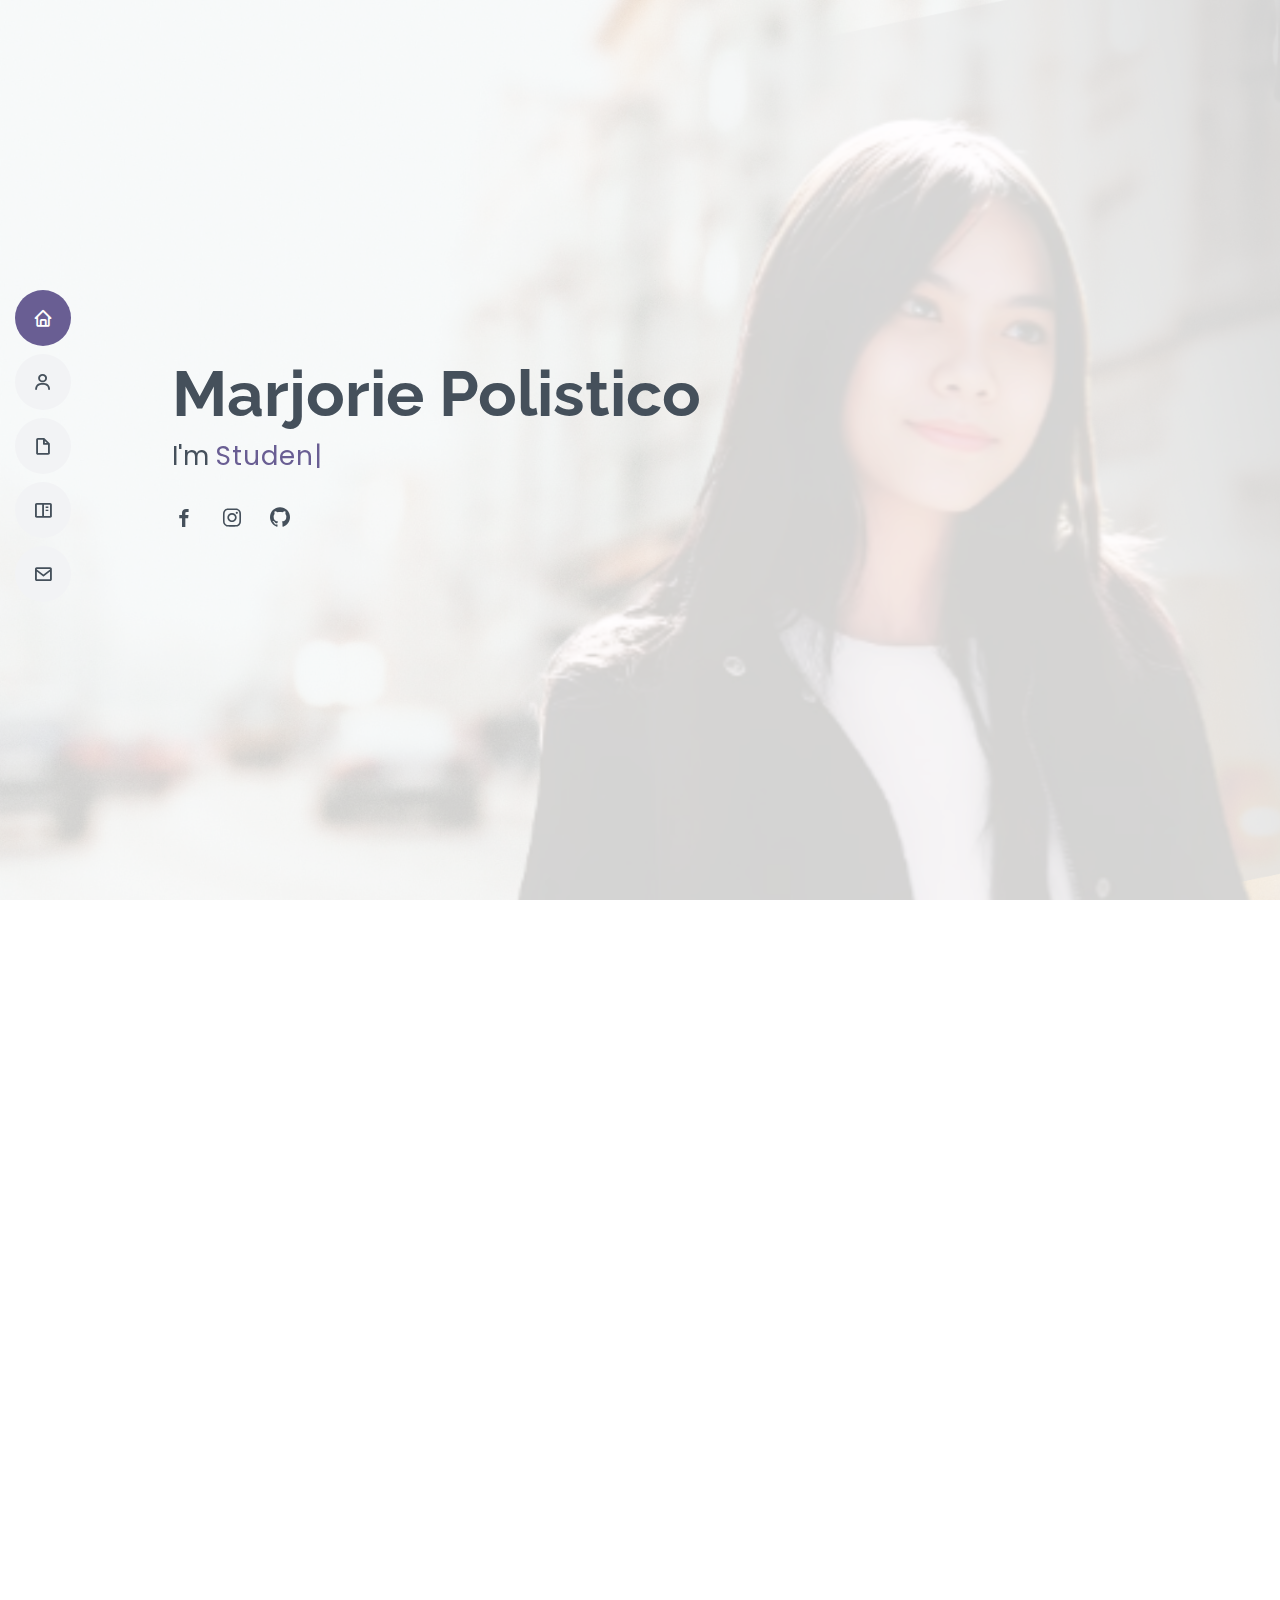
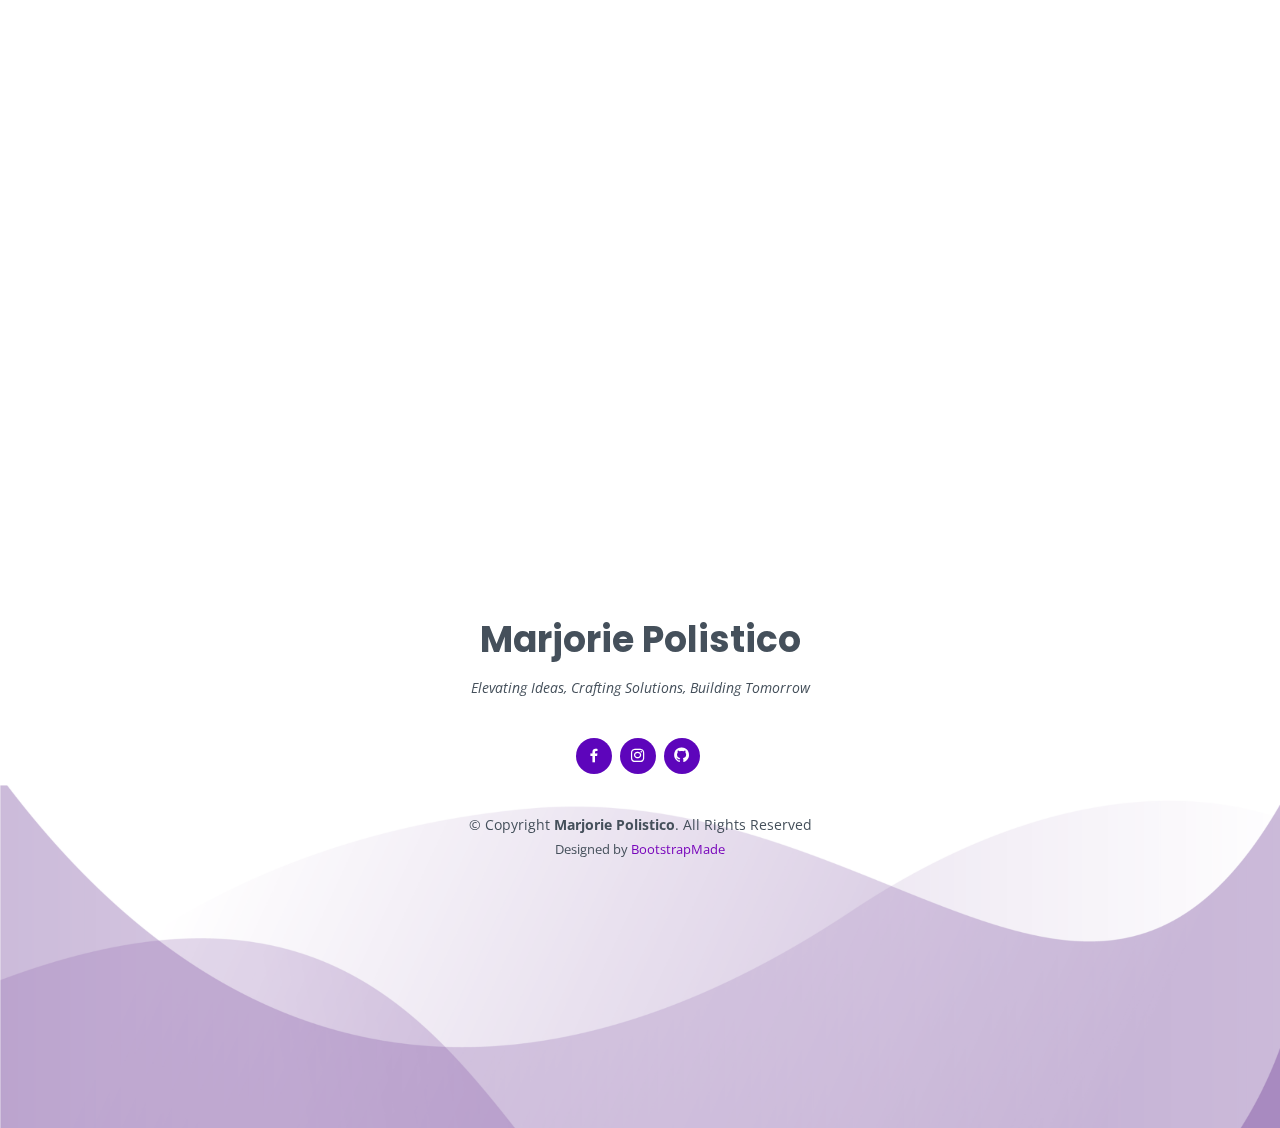
<file: index.html>
<!DOCTYPE html>
<html lang="en">

<head>
  <meta charset="utf-8">
  <meta content="width=device-width, initial-scale=1.0" name="viewport">

  <title>Marjorie Polistico CV</title>
  <meta content="" name="description">
  <meta content="" name="keywords">

  <!-- Favicons -->
  <link href="assets/img/favicon.png" rel="icon">
  <link href="assets/img/apple-touch-icon.png" rel="apple-touch-icon">

  <!-- Google Fonts -->
  <link href="https://fonts.googleapis.com/css?family=Open+Sans:300,300i,400,400i,600,600i,700,700i|Raleway:300,300i,400,400i,500,500i,600,600i,700,700i|Poppins:300,300i,400,400i,500,500i,600,600i,700,700i" rel="stylesheet">

  <!-- Vendor CSS Files -->
  <link href="assets/vendor/aos/aos.css" rel="stylesheet">
  <link href="assets/vendor/bootstrap/css/bootstrap.min.css" rel="stylesheet">
  <link href="assets/vendor/bootstrap-icons/bootstrap-icons.css" rel="stylesheet">
  <link href="assets/vendor/boxicons/css/boxicons.min.css" rel="stylesheet">
  <link href="assets/vendor/glightbox/css/glightbox.min.css" rel="stylesheet">
  <link href="assets/vendor/swiper/swiper-bundle.min.css" rel="stylesheet">

  <!-- Template Main CSS File -->
  <link href="assets/css/style.css" rel="stylesheet">


</head>

<body>

  <!-- ======= Mobile nav toggle button ======= -->
  <!-- <button type="button" class="mobile-nav-toggle d-xl-none"><i class="bi bi-list mobile-nav-toggle"></i></button> -->
  <i class="bi bi-list mobile-nav-toggle d-lg-none"></i>
  <!-- ======= Header ======= -->
  <header id="header" class="d-flex flex-column justify-content-center">

    <nav id="navbar" class="navbar nav-menu">
      <ul>
        <li><a href="#hero" class="nav-link scrollto active"><i class="bx bx-home"></i> <span>Home</span></a></li>
        <li><a href="#about" class="nav-link scrollto"><i class="bx bx-user"></i> <span>About</span></a></li>
        <li><a href="#cv" class="nav-link scrollto"><i class="bx bx-file-blank"></i> <span>Curriculum Vitae</span></a></li>
        <li><a href="#portfolio" class="nav-link scrollto"><i class="bx bx-book-content"></i> <span>Portfolio</span></a></li>
       <!--  <li><a href="#services" class="nav-link scrollto"><i class="bx bx-server"></i> <span>Services</span></a></li> -->
        <li><a href="#contact" class="nav-link scrollto"><i class="bx bx-envelope"></i> <span>Contact</span></a></li>
      </ul>
    </nav><!-- .nav-menu -->

  </header><!-- End Header -->

  <!-- ======= Hero Section ======= -->
  <section id="hero" class="d-flex flex-column justify-content-center">
    <div class="container" data-aos="zoom-in" data-aos-delay="100">
      <h1>Marjorie Polistico</h1>
      <p>I'm <span class="typed" data-typed-items="Student, IT Enthusiast"></span></p>
      <div class="social-links">
       
        <a href="https://www.facebook.com/marjorie.polistico" class="facebook"><i class="bx bxl-facebook"></i></a>
        <a href="https://www.instagram.com/marjowwy03/" class="instagram"><i class="bx bxl-instagram"></i></a>
        <a href="https://github.com/marjoriepolistico" class="github"><i class="bx bxl-github"></i></a>
        
      </div>
    </div>
  </section>
  <!-- End Hero -->

  <main id="main">

    <!-- ======= About Section ======= -->
    <section id="about" class="about">
      <div class="container" data-aos="fade-up">

        <div class="section-title">
          <h2>About</h2>
        </div>

        <div class="row">
          <div class="col-lg-5">
            <img src="assets/img/profile-img.png" class="img-fluid" alt="" height="600">
          </div>
          <div class="col-lg-6 pt-4 pt-lg-0 content">
            <h3>Marjorie Pahayahay Polistico</h3>
            <p class="fst-italic">
              Hello there! I'm Marjorie Polistico, a passionate IT student currently in my third year at Caraga State University. I'm on a journey to dive deep into the exciting world of database management. With an insatiable hunger for knowledge, I'm always ready to embrace new challenges and opportunities for growth. Join me as I explore the fascinating realm of IT and database management!
            </p>
          </div>
        </div>

      </div>
    </section><!-- End About Section -->


    <!-- ======= Curriculum Vitae Section ======= -->
    <section id="cv" class="cv">
      <div class="container" data-aos="fade-up">

        <div class="section-title">
          <h2>Curriculum Vitae</h2>
        </div>

        <div class="row">
          <div class="col-lg-6">
            <h3 class="cv-title">Competency Synopsis</h3>
            <div class="cv-item pb-0">
              <ul>
                <li>With a Degree in BS Information Technology at Caraga State University <br><em>(on-going)</em></li>
              </ul>
            </div>
            <h3 class="cv-title">Certification</h3>
            <div class="cv-item">
              <h4>Introduction of HTML</h4>
              <h5>August 29, 2023</h5>
              <p><em>Sololearn</em></p>
            </div>
            <div class="cv-item">
              <h4>Introduction of CSS</h4>
              <h5>August 30, 2023</h5>
              <p><em>Sololearn</em></p>
            </div>
          </div>
          
          <div class="col-lg-6">
            <h3 class="cv-title">Affiliation</h3>
            <div class="cv-item">
              <h4>Society Information Technology Students (SITeS)</h4>
              <h5>2021 - Present</h5>
              <p><em>Member,Caraga State University</em></p>
            </div>
            <h3 class="cv-title">Educational Background</h3>
            <div class="cv-item">
              <h4>Tertiary</h4>
              <h5>2021 - Present</h5>
              <ul>
                <li><strong>Degree:</strong> Bachelor of Science in Information Technology</li>
                <li><strong>School:</strong> Caraga State University</li>
                <li><strong>Address:</strong> Brgy. Ampayon, Butuan City, Philippines</li>
                <li><strong>Date Graduated:</strong> On-going</li>
              </ul>
            </div>
          </div>
        </div>

      </div>
    </section><!-- End Curriculum Vitae Section -->

        <!-- ======= Skills Section ======= -->
        <section id="skills" class="skills section-bg">
          <div class="container" data-aos="fade-up">
    
            <div class="section-title">
              <h2>Skills</h2>
              <p>With a solid foundation in IT, I possess a versatile skill set that spans programming languages, system administration, and network management. My ability to troubleshoot complex issues and adapt to new technologies makes me a valuable asset in the IT field.</p>
            </div>
    
            <div class="row skills-content">
    
              <div class="col-lg-6">
    
                <div class="progress">
                  <span class="skill">HTML <i class="val">75%</i></span>
                  <div class="progress-bar-wrap">
                    <div class="progress-bar progress-bar-striped progress-bar-animated" role="progressbar" aria-valuenow="75" aria-valuemin="0" aria-valuemax="100"></div>
                  </div>
                </div>
    
                <div class="progress">
                  <span class="skill">CSS <i class="val">60%</i></span>
                  <div class="progress-bar-wrap">
                    <div class="progress-bar progress-bar-striped progress-bar-animated" role="progressbar" aria-valuenow="60" aria-valuemin="0" aria-valuemax="100"></div>
                  </div>
                </div>
    
                <div class="progress">
                  <span class="skill">JavaScript <i class="val">30%</i></span>
                  <div class="progress-bar-wrap">
                    <div class="progress-bar progress-bar-striped progress-bar-animated" role="progressbar" aria-valuenow="30" aria-valuemin="0" aria-valuemax="100"></div>
                  </div>
                </div>
    
              </div>
    
              <div class="col-lg-6">
    
                <div class="progress">
                  <span class="skill">PostgreSQL <i class="val">80%</i></span>
                  <div class="progress-bar-wrap">
                    <div class="progress-bar-wrap">
                      <div class="progress-bar progress-bar-striped progress-bar-animated" role="progressbar" aria-valuenow="80" aria-valuemin="0" aria-valuemax="100"></div>
                    </div>
                  </div>
                </div>
    
                <div class="progress">
                  <span class="skill">Microsoft Office Suite<i class="val">90%</i></span>
                  <div class="progress-bar-wrap">
                    <div class="progress-bar-wrap">
                      <div class="progress-bar progress-bar-striped progress-bar-animated" role="progressbar" aria-valuenow="90" aria-valuemin="0" aria-valuemax="100"></div>
                    </div>
                  </div>
                </div>
    
                <div class="progress">
                  <span class="skill">Canva <i class="val">95%</i></span>
                  <div class="progress-bar-wrap">
                    <div class="progress-bar-wrap">
                      <div class="progress-bar progress-bar-striped progress-bar-animated" role="progressbar" aria-valuenow="95" aria-valuemin="0" aria-valuemax="100"></div>
                    </div>
                  </div>
                </div>
    
              </div>
    
            </div>
    
          </div>
        </section><!-- End Skills Section -->


    <!-- ======= Portfolio Section ======= -->
    <section id="portfolio" class="portfolio section-bg">
      <div class="container" data-aos="fade-up">

        <div class="section-title">
          <h2>Portfolio</h2>
          <p>This section showcases my diverse and innovative work, spanning software development, design, and creative problem-solving. These projects demonstrate my passion for technology and my commitment to delivering solutions that make a meaningful impact.</p>
        </div>

        <div class="row">
          <div class="col-lg-12 d-flex justify-content-center" data-aos="fade-up" data-aos-delay="100">
            <ul id="portfolio-flters">
              <li data-filter="*" class="filter-active">All</li>
              <li data-filter=".filter-card">Certificates</li>
              <li data-filter=".filter-web">Web</li>
            </ul>
          </div>
        </div>

        <div class="row portfolio-container" data-aos="fade-up" data-aos-delay="200">

          <div class="col-lg-4 col-md-6 portfolio-item filter-web">
            <div class="portfolio-wrap">
              <img src="assets/img/portfolio/starcine.png" class="img-fluid" alt="">
              <div class="portfolio-info">
                <h4>Starcine</h4>
                <p>website</p>
                <div class="portfolio-links">
                  <a href="assets/img/portfolio/starcine.png" data-gallery="portfolioGallery" class="portfolio-lightbox" title="Starcine: Cinema Booking Reservation "><i class="bx bx-plus"></i></a>
                  <a href="portfolio-details.html" class="portfolio-details-lightbox" data-glightbox="type: external" title="Portfolio Details"><i class="bx bx-link"></i></a>
                </div>
              </div>
            </div>
          </div>

          <div class="row portfolio-container" data-aos="fade-up" data-aos-delay="200">

            <div class="col-lg-4 col-md-6 portfolio-item filter-card">
              <div class="portfolio-wrap">
                <img src="assets/img/portfolio/sololearn.png" class="img-fluid" alt="">
              </div>
            </div>

            <div class="row portfolio-container" data-aos="fade-up" data-aos-delay="200">

              <div class="col-lg-4 col-md-6 portfolio-item filter-card">
                <div class="portfolio-wrap">
                  <img src="assets/img/portfolio/sololearn1.png" class="img-fluid" alt="">
                </div>
              </div>

        </div>

      </div>
    </section><!-- End Portfolio Section -->



    <!-- ======= Contact Section ======= -->
    <section id="contact" class="contact">
      <div class="container" data-aos="fade-up">

        <div class="section-title">
          <h2>Contact</h2>
          <p>Ready to start a conversation? I'm just a click away! Whether you have questions, collaboration opportunities, or simply want to connect, I'm here to make it happen. Reach out and let's turn possibilities into reality.</p>
        </div>

        <div class="row mt-1">

          <div class="col-lg-4">
            <div class="info">
              <div class="address">
                <i class="bi bi-geo-alt"></i>
                <h4>Location:</h4>
                <p>Brgy.Pagatpatan,Butuan City, Agusan Del Norte</p>
              </div>

              <div class="email">
                <i class="bi bi-envelope"></i>
                <h4>Email:</h4>
                <p>marjorie.polistico@carsu.edu.ph</p>
              </div>

              <div class="phone">
                <i class="bi bi-phone"></i>
                <h4>Call:</h4>
                <p>+63 923 456 7891</p>
              </div>

            </div>

          </div>

          <div class="col-lg-8 mt-5 mt-lg-0">

            <form action="forms/contact.php" method="post" role="form" class="php-email-form">
              <div class="row">
                <div class="col-md-6 form-group">
                  <input type="text" name="name" class="form-control" id="name" placeholder="Your Name" required>
                </div>
                <div class="col-md-6 form-group mt-3 mt-md-0">
                  <input type="email" class="form-control" name="email" id="email" placeholder="Your Email" required>
                </div>
              </div>
              <div class="form-group mt-3">
                <input type="text" class="form-control" name="subject" id="subject" placeholder="Subject" required>
              </div>
              <div class="form-group mt-3">
                <textarea class="form-control" name="message" rows="5" placeholder="Message" required></textarea>
              </div>
              <div class="my-3">
                <div class="loading">Loading</div>
                <div class="error-message"></div>
                <div class="sent-message">Your message has been sent. Thank you!</div>
              </div>
              <div class="text-center"><button type="submit">Send Message</button></div>
            </form>

          </div>

        </div>

      </div>
    </section><!-- End Contact Section -->

  </main><!-- End #main -->

  <!-- ======= Footer ======= -->
  <footer id="footer">
    <div class="container">
      <h3>Marjorie Polistico</h3>
      <p>Elevating Ideas, Crafting Solutions, Building Tomorrow</p>
      <div class="social-links">
        <a href="https://www.facebook.com/marjorie.polistico" class="facebook"><i class="bx bxl-facebook"></i></a>
        <a href="https://www.instagram.com/marjowwy03/" class="instagram"><i class="bx bxl-instagram"></i></a>
        <a href="https://github.com/marjoriepolistico" class="github"><i class="bx bxl-github"></i></a>
      </div>
      <div class="copyright">
        &copy; Copyright <strong><span>Marjorie Polistico</span></strong>. All Rights Reserved
      </div>
      <div class="credits">
        <!-- All the links in the footer should remain intact. -->
        <!-- You can delete the links only if you purchased the pro version. -->
        <!-- Licensing information: [license-url] -->
        <!-- Purchase the pro version with working PHP/AJAX contact form: https://bootstrapmade.com/free-html-bootstrap-template-my-resume/ -->
        Designed by <a href="https://bootstrapmade.com/">BootstrapMade</a>
      </div>
    </div>
  </footer><!-- End Footer -->

  <div id="preloader"></div>
  <a href="#" class="back-to-top d-flex align-items-center justify-content-center"><i class="bi bi-arrow-up-short"></i></a>

  <!-- Vendor JS Files -->
  <script src="assets/vendor/purecounter/purecounter_vanilla.js"></script>
  <script src="assets/vendor/aos/aos.js"></script>
  <script src="assets/vendor/bootstrap/js/bootstrap.bundle.min.js"></script>
  <script src="assets/vendor/glightbox/js/glightbox.min.js"></script>
  <script src="assets/vendor/isotope-layout/isotope.pkgd.min.js"></script>
  <script src="assets/vendor/swiper/swiper-bundle.min.js"></script>
  <script src="assets/vendor/typed.js/typed.umd.js"></script>
  <script src="assets/vendor/waypoints/noframework.waypoints.js"></script>
  <script src="assets/vendor/php-email-form/validate.js"></script>

  <!-- Template Main JS File -->
  <script src="assets/js/main.js"></script>

</body>

</html>
</file>
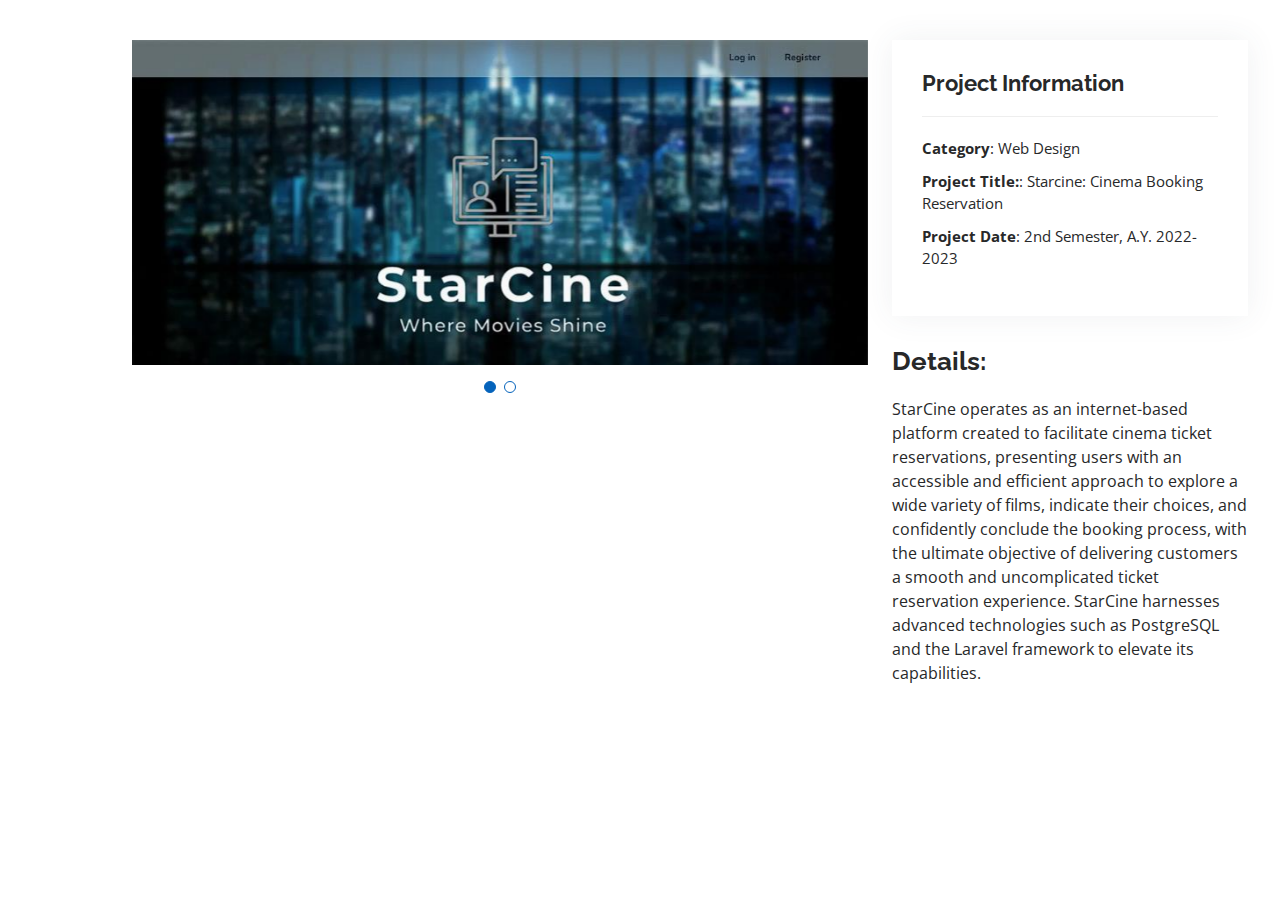
<file: portfolio-details.html>
<!DOCTYPE html>
<html lang="en">

<head>
  <meta charset="utf-8">
  <meta content="width=device-width, initial-scale=1.0" name="viewport">

  <title>Portfolio Details - Personal Bootstrap Template</title>
  <meta content="" name="description">
  <meta content="" name="keywords">

  <!-- Favicons -->
  <link href="assets/img/favicon.png" rel="icon">
  <link href="assets/img/apple-touch-icon.png" rel="apple-touch-icon">

  <!-- Google Fonts -->
  <link href="https://fonts.googleapis.com/css?family=Open+Sans:300,300i,400,400i,600,600i,700,700i|Raleway:300,300i,400,400i,500,500i,600,600i,700,700i|Poppins:300,300i,400,400i,500,500i,600,600i,700,700i" rel="stylesheet">

  <!-- Vendor CSS Files -->
  <link href="assets/vendor/aos/aos.css" rel="stylesheet">
  <link href="assets/vendor/bootstrap/css/bootstrap.min.css" rel="stylesheet">
  <link href="assets/vendor/bootstrap-icons/bootstrap-icons.css" rel="stylesheet">
  <link href="assets/vendor/boxicons/css/boxicons.min.css" rel="stylesheet">
  <link href="assets/vendor/glightbox/css/glightbox.min.css" rel="stylesheet">
  <link href="assets/vendor/swiper/swiper-bundle.min.css" rel="stylesheet">

  <!-- Template Main CSS File -->
  <link href="assets/css/style.css" rel="stylesheet">

</head>

<body>

  <main id="main">

    <!-- ======= Portfolio Details Section ======= -->
    <section id="portfolio-details" class="portfolio-details">
      <div class="container">

        <div class="row gy-4">

          <div class="col-lg-8">
            <div class="portfolio-details-slider swiper">
              <div class="swiper-wrapper align-items-center">

                <div class="swiper-slide">
                  <img src="assets/img/portfolio/starcine.png" alt="">
                </div>

                <div class="swiper-slide">
                  <img src="assets/img/portfolio/starcine2.png" alt="">
                </div>

              </div>
              <div class="swiper-pagination"></div>
            </div>
          </div>

          <div class="col-lg-4">
            <div class="portfolio-info">
              <h3>Project Information</h3>
              <ul>
                <li><strong>Category</strong>: Web Design</li>
                <li><strong>Project Title:</strong>: Starcine: Cinema Booking Reservation</li>
                <li><strong>Project Date</strong>: 2nd Semester, A.Y. 2022-2023</li>
                
              </ul>
            </div>
            <div class="portfolio-description">
              <h2>Details:</h2>
              <p>
              StarCine operates as an internet-based platform created to facilitate 
              cinema ticket reservations, presenting users with an accessible and 
              efficient approach to explore a wide variety of films, indicate their 
              choices, and confidently conclude the booking process, with the 
              ultimate objective of delivering customers a smooth and uncomplicated 
              ticket reservation experience. StarCine harnesses advanced 
              technologies such as PostgreSQL and the Laravel framework to 
              elevate its capabilities.
              </p>
            </div>
          </div>

        </div>

      </div>
    </section><!-- End Portfolio Details Section -->

  </main><!-- End #main -->

  <div id="preloader"></div>
  <a href="#" class="back-to-top d-flex align-items-center justify-content-center"><i class="bi bi-arrow-up-short"></i></a>

  <!-- Vendor JS Files -->
  <script src="assets/vendor/purecounter/purecounter_vanilla.js"></script>
  <script src="assets/vendor/aos/aos.js"></script>
  <script src="assets/vendor/bootstrap/js/bootstrap.bundle.min.js"></script>
  <script src="assets/vendor/glightbox/js/glightbox.min.js"></script>
  <script src="assets/vendor/isotope-layout/isotope.pkgd.min.js"></script>
  <script src="assets/vendor/swiper/swiper-bundle.min.js"></script>
  <script src="assets/vendor/typed.js/typed.umd.js"></script>
  <script src="assets/vendor/waypoints/noframework.waypoints.js"></script>
  <script src="assets/vendor/php-email-form/validate.js"></script>

  <!-- Template Main JS File -->
  <script src="assets/js/main.js"></script>

</body>

</html>
</file>
<file: assets/css/style.css>
/**
* Template Name: MyResume
* Updated: Sep 18 2023 with Bootstrap v5.3.2
* Template URL: https://bootstrapmade.com/free-html-bootstrap-template-my-resume/
* Author: BootstrapMade.com
* License: https://bootstrapmade.com/license/
*/

/*--------------------------------------------------------------
# General
--------------------------------------------------------------*/
body {
  font-family: "Open Sans", sans-serif;
  color: #272829;
}

a {
  color: #7805bb;
  text-decoration: none;
}

a:hover {
  color: #8106ed;
  text-decoration: none;
}

h1,
h2,
h3,
h4,
h5,
h6 {
  font-family: "Raleway", sans-serif;
}

/*--------------------------------------------------------------
# Back to top button
--------------------------------------------------------------*/
.back-to-top {
  position: fixed;
  visibility: hidden;
  opacity: 0;
  right: 15px;
  bottom: 15px;
  z-index: 996;
  background: #695E93;
  width: 40px;
  height: 40px;
  border-radius: 50px;
  transition: all 0.4s;
}

.back-to-top i {
  font-size: 28px;
  color: #fff;
  line-height: 0;
}

.back-to-top:hover {
  background: #6606e3;
  color: #fff;
}

.back-to-top.active {
  visibility: visible;
  opacity: 1;
}

/*--------------------------------------------------------------
# Preloader
--------------------------------------------------------------*/
#preloader {
  position: fixed;
  top: 0;
  left: 0;
  right: 0;
  bottom: 0;
  z-index: 9999;
  overflow: hidden;
  background: #fff;
}

#preloader:before {
  content: "";
  position: fixed;
  top: calc(50% - 30px);
  left: calc(50% - 30px);
  border: 6px solid #8105bb;
  border-top-color: #fff;
  border-bottom-color: #fff;
  border-radius: 50%;
  width: 60px;
  height: 60px;
  animation: animate-preloader 1s linear infinite;
}

@keyframes animate-preloader {
  0% {
    transform: rotate(0deg);
  }

  100% {
    transform: rotate(360deg);
  }
}

/*--------------------------------------------------------------
# Disable aos animation delay on mobile devices
--------------------------------------------------------------*/
@media screen and (max-width: 768px) {
  [data-aos-delay] {
    transition-delay: 0 !important;
  }
}

/*--------------------------------------------------------------
# Header
--------------------------------------------------------------*/
#header {
  position: fixed;
  top: 0;
  left: 0;
  bottom: 0;
  z-index: 9997;
  transition: all 0.5s;
  padding: 15px;
  overflow-y: auto;
}

@media (max-width: 991px) {
  #header {
    width: 300px;
    background: #fff;
    border-right: 1px solid #e6e9ec;
    left: -300px;
  }
}

@media (min-width: 991px) {
  #main {
    margin-left: 100px;
  }
}

/*--------------------------------------------------------------
# Navigation Menu
--------------------------------------------------------------*/
/**
* Desktop Navigation
*/
.nav-menu {
  padding: 0;
  display: block;
}

.nav-menu * {
  margin: 0;
  padding: 0;
  list-style: none;
}

.nav-menu>ul>li {
  position: relative;
  white-space: nowrap;
}

.nav-menu a,
.nav-menu a:focus {
  display: flex;
  align-items: center;
  color: #45505b;
  padding: 10px 18px;
  margin-bottom: 8px;
  transition: 0.3s;
  font-size: 15px;
  border-radius: 50px;
  background: #f2f3f5;
  height: 56px;
  width: 100%;
  overflow: hidden;
  transition: 0.3s;
}

.nav-menu a i,
.nav-menu a:focus i {
  font-size: 20px;
}

.nav-menu a span,
.nav-menu a:focus span {
  padding: 0 5px 0 7px;
  color: #45505b;
}

@media (min-width: 992px) {

  .nav-menu a,
  .nav-menu a:focus {
    width: 56px;
  }

  .nav-menu a span,
  .nav-menu a:focus span {
    display: none;
    color: #fff;
  }
}

.nav-menu a:hover,
.nav-menu .active,
.nav-menu .active:focus,
.nav-menu li:hover>a {
  color: #fff;
  background: #695E93;
}

.nav-menu a:hover span,
.nav-menu .active span,
.nav-menu .active:focus span,
.nav-menu li:hover>a span {
  color: #fff;
}

.nav-menu a:hover,
.nav-menu li:hover>a {
  width: 100%;
  color: #fff;
}

.nav-menu a:hover span,
.nav-menu li:hover>a span {
  display: block;
}

/**
* Mobile Navigation 
*/
.mobile-nav-toggle {
  position: fixed;
  right: 10px;
  top: 10px;
  z-index: 9998;
  border: 0;
  background: none;
  font-size: 28px;
  transition: all 0.4s;
  outline: none !important;
  line-height: 0;
  cursor: pointer;
  border-radius: 50px;
  padding: 5px;
}

.mobile-nav-toggle i {
  color: #45505b;
}

.mobile-nav-active {
  overflow: hidden;
}

.mobile-nav-active #header {
  left: 0;
}

.mobile-nav-active .mobile-nav-toggle {
  color: #fff;
  background-color: #8105bb;
}

/*--------------------------------------------------------------
# Hero Section
--------------------------------------------------------------*/
#hero {
  width: 100%;
  height: 100vh;
  background: url("../img/hero_ka.png") top right no-repeat;
  background-size: cover;
  position: relative;
}

@media (min-width: 992px) {
  #hero {
    padding-left: 160px;
  }
}

#hero:before {
  content: "";
  background: rgba(255, 255, 255, 0.8);
  position: absolute;
  bottom: 0;
  top: 0;
  left: 0;
  right: 0;
}

#hero h1 {
  margin: 0;
  font-size: 64px;
  font-weight: 700;
  line-height: 56px;
  color: #45505b;
}

#hero p {
  color: #45505b;
  margin: 15px 0 0 0;
  font-size: 26px;
  font-family: "Poppins", sans-serif;
}

#hero p span {
  color: #695E93;
  letter-spacing: 1px;
}

#hero .social-links {
  margin-top: 30px;
}

#hero .social-links a {
  font-size: 24px;
  display: inline-block;
  color: #45505b;
  line-height: 1;
  margin-right: 20px;
  transition: 0.3s;
}

#hero .social-links a:hover {
  color: #695E93;
}

@media (max-width: 992px) {
  #hero {
    text-align: center;
  }

  #hero h1 {
    font-size: 32px;
    line-height: 36px;
  }

  #hero p {
    margin-top: 10px;
    font-size: 20px;
    line-height: 24px;
  }
}

/*--------------------------------------------------------------
# Sections General
--------------------------------------------------------------*/
section {
  padding: 60px 0;
  overflow: hidden;
}

.section-title {
  text-align: center;
  padding-bottom: 30px;
}

.section-title h2 {
  font-size: 32px;
  font-weight: bold;
  text-transform: uppercase;
  margin-bottom: 20px;
  padding-bottom: 20px;
  position: relative;
  color: #45505b;
}

.section-title h2::before {
  content: "";
  position: absolute;
  display: block;
  width: 120px;
  height: 1px;
  background: #ddd;
  bottom: 1px;
  left: calc(50% - 60px);
}

.section-title h2::after {
  content: "";
  position: absolute;
  display: block;
  width: 40px;
  height: 3px;
  background: #6f05bb;
  bottom: 0;
  left: calc(50% - 20px);
}

.section-title p {
  margin-bottom: 0;
}

/*--------------------------------------------------------------
# About
--------------------------------------------------------------*/
.about .content h3 {
  font-weight: 700;
  font-size: 26px;
  color: #728394;
}

.about .content ul {
  list-style: none;
  padding: 0;
}

.about .content ul li {
  margin-bottom: 20px;
  display: flex;
  align-items: center;
}

.about .content ul strong {
  margin-right: 10px;
}

.about .content ul i {
  font-size: 16px;
  margin-right: 5px;
  color: rgba(52, 2, 60, 0.9);
  line-height: 0;
}

.about .content p:last-child {
  margin-bottom: 0;
  text-align:justify;
}

/*--------------------------------------------------------------
# Facts
--------------------------------------------------------------*/
.facts .count-box {
  padding: 30px 30px 25px 30px;
  margin-top: 30px;
  width: 100%;
  position: relative;
  text-align: center;
  background: #fff;
}

.facts .count-box i {
  position: absolute;
  top: -25px;
  left: 50%;
  transform: translateX(-50%);
  font-size: 24px;
  background: #0563bb;
  color: #fff;
  border-radius: 50px;
  display: inline-flex;
  align-items: center;
  justify-content: center;
  width: 48px;
  height: 48px;
}

.facts .count-box span {
  font-size: 36px;
  display: block;
  font-weight: 600;
  color: #011426;
}

.facts .count-box p {
  padding: 0;
  margin: 0;
  font-family: "Raleway", sans-serif;
  font-size: 14px;
}

/*--------------------------------------------------------------
# Skills
--------------------------------------------------------------*/
.skills .progress {
  height: 60px;
  display: block;
  background: none;
  border-radius: 0;
}

.skills .progress .skill {
  padding: 10px 0;
  margin: 0;
  text-transform: uppercase;
  display: block;
  font-weight: 600;
  font-family: "Poppins", sans-serif;
  color: #45505b;
}

.skills .progress .skill .val {
  float: right;
  font-style: normal;
}

.skills .progress-bar-wrap {
  background: #f2f3f5;
}

.skills .progress-bar {
  width: 1px;
  height: 10px;
  transition: 0.9s;
  background-color: #0563bb;
}

/*--------------------------------------------------------------
# Curriculum Vitae
--------------------------------------------------------------*/
.cv .cv-title {
  font-size: 26px;
  font-weight: 700;
  margin-top: 20px;
  margin-bottom: 20px;
  color: #45505b;
}

.cv .cv-item {
  padding: 0 0 20px 20px;
  margin-top: -2px;
  border-left: 2px solid #1b0626;
  position: relative;
}

.cv .cv-item h4 {
  line-height: 18px;
  font-size: 18px;
  font-weight: 600;
  text-transform: uppercase;
  font-family: "Poppins", sans-serif;
  color: #4321fse5c;
  margin-bottom: 10px;
}

.cv .cv-item h5 {
  font-size: 16px;
  background: #f7f8f9;
  padding: 5px 15px;
  display: inline-block;
  font-weight: 600;
  margin-bottom: 10px;
}

.cv .cv-item ul {
  padding-left: 20px;
}

.cv .cv-item ul li {
  padding-bottom: 10px;
}

.cv .cv-item:last-child {
  padding-bottom: 0;
}

.cv .cv-item::before {
  content: "";
  position: absolute;
  width: 16px;
  height: 16px;
  border-radius: 50px;
  left: -9px;
  top: 0;
  background: #fff;
  border: 2px solid #7f44cb;
}

/*--------------------------------------------------------------
# Portfolio
--------------------------------------------------------------*/
.portfolio .portfolio-item {
  margin-bottom: 30px;
}

.portfolio #portfolio-flters {
  padding: 0;
  margin: 0 auto 25px auto;
  list-style: none;
  text-align: center;
  background: #fff;
  border-radius: 50px;
  padding: 2px 15px;
}

.portfolio #portfolio-flters li {
  cursor: pointer;
  display: inline-block;
  padding: 10px 15px;
  font-size: 14px;
  font-weight: 600;
  line-height: 1;
  text-transform: uppercase;
  color: #272829;
  margin-bottom: 5px;
  transition: all 0.3s ease-in-out;
}

.portfolio #portfolio-flters li:hover,
.portfolio #portfolio-flters li.filter-active {
  color: #0563bb;
}

.portfolio #portfolio-flters li:last-child {
  margin-right: 0;
}

.portfolio .portfolio-wrap {
  transition: 0.3s;
  position: relative;
  overflow: hidden;
  z-index: 1;
  background: rgba(69, 80, 91, 0.8);
}

.portfolio .portfolio-wrap::before {
  content: "";
  background: rgba(255, 255, 255, 0.7);
  position: absolute;
  left: 30px;
  right: 30px;
  top: 30px;
  bottom: 30px;
  transition: all ease-in-out 0.3s;
  z-index: 2;
  opacity: 0;
}

.portfolio .portfolio-wrap .portfolio-info {
  opacity: 0;
  position: absolute;
  top: 0;
  left: 0;
  right: 0;
  bottom: 0;
  text-align: center;
  z-index: 3;
  transition: all ease-in-out 0.3s;
  display: flex;
  flex-direction: column;
  justify-content: center;
  align-items: center;
}

.portfolio .portfolio-wrap .portfolio-info::before {
  display: block;
  content: "";
  width: 48px;
  height: 48px;
  position: absolute;
  top: 35px;
  left: 35px;
  border-top: 3px solid #d7dce1;
  border-left: 3px solid #d7dce1;
  transition: all 0.5s ease 0s;
  z-index: 9994;
}

.portfolio .portfolio-wrap .portfolio-info::after {
  display: block;
  content: "";
  width: 48px;
  height: 48px;
  position: absolute;
  bottom: 35px;
  right: 35px;
  border-bottom: 3px solid #d7dce1;
  border-right: 3px solid #d7dce1;
  transition: all 0.5s ease 0s;
  z-index: 9994;
}

.portfolio .portfolio-wrap .portfolio-info h4 {
  font-size: 20px;
  color: #45505b;
  font-weight: 600;
}

.portfolio .portfolio-wrap .portfolio-info p {
  color: #45505b;
  font-size: 14px;
  text-transform: uppercase;
  padding: 0;
  margin: 0;
}

.portfolio .portfolio-wrap .portfolio-links {
  text-align: center;
  z-index: 4;
}

.portfolio .portfolio-wrap .portfolio-links a {
  color: #45505b;
  margin: 0 2px;
  font-size: 28px;
  display: inline-block;
  transition: 0.3s;
}

.portfolio .portfolio-wrap .portfolio-links a:hover {
  color: #148af9;
}

.portfolio .portfolio-wrap:hover::before {
  top: 0;
  left: 0;
  right: 0;
  bottom: 0;
  opacity: 1;
}

.portfolio .portfolio-wrap:hover .portfolio-info {
  opacity: 1;
}

.portfolio .portfolio-wrap:hover .portfolio-info::before {
  top: 15px;
  left: 15px;
}

.portfolio .portfolio-wrap:hover .portfolio-info::after {
  bottom: 15px;
  right: 15px;
}

/*--------------------------------------------------------------
# Portfolio Details
--------------------------------------------------------------*/
.portfolio-details {
  padding-top: 40px;
}

.portfolio-details .portfolio-details-slider img {
  width: 100%;
}

.portfolio-details .portfolio-details-slider .swiper-pagination {
  margin-top: 20px;
  position: relative;
}

.portfolio-details .portfolio-details-slider .swiper-pagination .swiper-pagination-bullet {
  width: 12px;
  height: 12px;
  background-color: #fff;
  opacity: 1;
  border: 1px solid #0563bb;
}

.portfolio-details .portfolio-details-slider .swiper-pagination .swiper-pagination-bullet-active {
  background-color: #0563bb;
}

.portfolio-details .portfolio-info {
  padding: 30px;
  box-shadow: 0px 0 30px rgba(69, 80, 91, 0.08);
}

.portfolio-details .portfolio-info h3 {
  font-size: 22px;
  font-weight: 700;
  margin-bottom: 20px;
  padding-bottom: 20px;
  border-bottom: 1px solid #eee;
}

.portfolio-details .portfolio-info ul {
  list-style: none;
  padding: 0;
  font-size: 15px;
}

.portfolio-details .portfolio-info ul li+li {
  margin-top: 10px;
}

.portfolio-details .portfolio-description {
  padding-top: 30px;
}

.portfolio-details .portfolio-description h2 {
  font-size: 26px;
  font-weight: 700;
  margin-bottom: 20px;
}

.portfolio-details .portfolio-description p {
  padding: 0;
}

/*--------------------------------------------------------------
# Services
--------------------------------------------------------------*/
.services .icon-box {
  text-align: center;
  padding: 70px 20px 80px 20px;
  transition: all ease-in-out 0.3s;
  background: #fff;
  box-shadow: 0px 5px 90px 0px rgba(110, 123, 131, 0.05);
}

.services .icon-box .icon {
  margin: 0 auto;
  width: 100px;
  height: 100px;
  display: flex;
  align-items: center;
  justify-content: center;
  transition: ease-in-out 0.3s;
  position: relative;
}

.services .icon-box .icon i {
  font-size: 36px;
  transition: 0.5s;
  position: relative;
}

.services .icon-box .icon svg {
  position: absolute;
  top: 0;
  left: 0;
}

.services .icon-box .icon svg path {
  transition: 0.5s;
  fill: #f5f5f5;
}

.services .icon-box h4 {
  font-weight: 600;
  margin: 10px 0 15px 0;
  font-size: 22px;
}

.services .icon-box h4 a {
  color: #45505b;
  transition: ease-in-out 0.3s;
}

.services .icon-box p {
  line-height: 24px;
  font-size: 14px;
  margin-bottom: 0;
}

.services .icon-box:hover {
  border-color: #fff;
  box-shadow: 0px 0 35px 0 rgba(0, 0, 0, 0.08);
}

.services .iconbox-blue i {
  color: #47aeff;
}

.services .iconbox-blue:hover .icon i {
  color: #fff;
}

.services .iconbox-blue:hover .icon path {
  fill: #47aeff;
}

.services .iconbox-orange i {
  color: #ffa76e;
}

.services .iconbox-orange:hover .icon i {
  color: #fff;
}

.services .iconbox-orange:hover .icon path {
  fill: #ffa76e;
}

.services .iconbox-pink i {
  color: #e80368;
}

.services .iconbox-pink:hover .icon i {
  color: #fff;
}

.services .iconbox-pink:hover .icon path {
  fill: #e80368;
}

.services .iconbox-yellow i {
  color: #ffbb2c;
}

.services .iconbox-yellow:hover .icon i {
  color: #fff;
}

.services .iconbox-yellow:hover .icon path {
  fill: #ffbb2c;
}

.services .iconbox-red i {
  color: #ff5828;
}

.services .iconbox-red:hover .icon i {
  color: #fff;
}

.services .iconbox-red:hover .icon path {
  fill: #ff5828;
}

.services .iconbox-teal i {
  color: #11dbcf;
}

.services .iconbox-teal:hover .icon i {
  color: #fff;
}

.services .iconbox-teal:hover .icon path {
  fill: #11dbcf;
}

/*--------------------------------------------------------------
# Testimonials
--------------------------------------------------------------*/
.testimonials .section-header {
  margin-bottom: 40px;
}

.testimonials .testimonials-carousel,
.testimonials .testimonials-slider {
  overflow: hidden;
}

.testimonials .testimonial-item {
  text-align: center;
}

.testimonials .testimonial-item .testimonial-img {
  width: 120px;
  border-radius: 50%;
  border: 4px solid #fff;
  margin: 0 auto;
}

.testimonials .testimonial-item h3 {
  font-size: 20px;
  font-weight: bold;
  margin: 10px 0 5px 0;
  color: #111;
}

.testimonials .testimonial-item h4 {
  font-size: 14px;
  color: #999;
  margin: 0 0 15px 0;
}

.testimonials .testimonial-item .quote-icon-left,
.testimonials .testimonial-item .quote-icon-right {
  color: #90c8fc;
  font-size: 26px;
}

.testimonials .testimonial-item .quote-icon-left {
  display: inline-block;
  left: -5px;
  position: relative;
}

.testimonials .testimonial-item .quote-icon-right {
  display: inline-block;
  right: -5px;
  position: relative;
  top: 10px;
}

.testimonials .testimonial-item p {
  font-style: italic;
  margin: 0 auto 15px auto;
}

.testimonials .swiper-pagination {
  margin-top: 20px;
  position: relative;
}

.testimonials .swiper-pagination .swiper-pagination-bullet {
  width: 12px;
  height: 12px;
  background-color: #fff;
  opacity: 1;
  border: 1px solid #0563bb;
}

.testimonials .swiper-pagination .swiper-pagination-bullet-active {
  background-color: #0563bb;
}

@media (min-width: 992px) {
  .testimonials .testimonial-item p {
    width: 80%;
  }
}

/*--------------------------------------------------------------
# Contact
--------------------------------------------------------------*/
.contact .info {
  width: 100%;
  background: #fff;
}

.contact .info i {
  font-size: 20px;
  color: #5a08ad;
  float: left;
  width: 44px;
  height: 44px;
  background: #e5d9ed;
  display: flex;
  justify-content: center;
  align-items: center;
  border-radius: 50px;
  transition: all 0.3s ease-in-out;
}

.contact .info h4 {
  padding: 0 0 0 60px;
  font-size: 22px;
  font-weight: 600;
  margin-bottom: 5px;
  color: #45505b;
}

.contact .info p {
  padding: 0 0 0 60px;
  margin-bottom: 0;
  font-size: 14px;
  color: #728394;
}

.contact .info .email,
.contact .info .phone {
  margin-top: 40px;
}

.contact .info .email:hover i,
.contact .info .address:hover i,
.contact .info .phone:hover i {
  background:  #63578B;

  color: #fff;
}

.contact .php-email-form {
  width: 100%;
  background: #fff;
}

.contact .php-email-form .form-group {
  padding-bottom: 8px;
}

.contact .php-email-form .error-message {
  display: none;
  color: #fff;
  background: #ed3c0d;
  text-align: left;
  padding: 15px;
  font-weight: 600;
}

.contact .php-email-form .error-message br+br {
  margin-top: 25px;
}

.contact .php-email-form .sent-message {
  display: none;
  color: #fff;
  background: #18d26e;
  text-align: center;
  padding: 15px;
  font-weight: 600;
}

.contact .php-email-form .loading {
  display: none;
  background: #fff;
  text-align: center;
  padding: 15px;
}

.contact .php-email-form .loading:before {
  content: "";
  display: inline-block;
  border-radius: 50%;
  width: 24px;
  height: 24px;
  margin: 0 10px -6px 0;
  border: 3px solid #18d26e;
  border-top-color: #eee;
  animation: animate-loading 1s linear infinite;
}

.contact .php-email-form input,
.contact .php-email-form textarea {
  border-radius: 4px;
  box-shadow: none;
  font-size: 14px;
}

.contact .php-email-form input[type=text],
.contact .php-email-form input[type=email] {
  height: 44px;
}

.contact .php-email-form textarea {
  padding: 10px 12px;
}

.contact .php-email-form button[type=submit] {
  background: #63578B;
  border: 0;
  padding: 10px 35px;
  color: #fff;
  transition: 0.4s;
  border-radius: 50px;
}

.contact .php-email-form button[type=submit]:hover {
  background: #5f08d2e1;
}

@keyframes animate-loading {
  0% {
    transform: rotate(0deg);
  }

  100% {
    transform: rotate(360deg);
  }
}

/*--------------------------------------------------------------
# Footer
--------------------------------------------------------------*/
#footer {
  background: #f7f8f9;
  color: #45505b;
  font-size: 14px;
  text-align: center;
  padding: 30px 0;
}

#footer {
  width: 100%;
  height: 60vh;
  background: url("../img/contact-bg.png") top right no-repeat;
  background-size: cover;
  position: relative;
}

#footer h3 {
  font-size: 36px;
  font-weight: 700;
  position: relative;
  font-family: "Poppins", sans-serif;
  padding: 0;
  margin: 0 0 15px 0;
}

#footer p {
  font-size: 15;
  font-style: italic;
  padding: 0;
  margin: 0 0 40px 0;
}

#footer .social-links {
  margin: 0 0 40px 0;
}

#footer .social-links a {
  font-size: 18px;
  display: inline-block;
  background: #5d05bb;
  color: #fff;
  line-height: 1;
  padding: 8px 0;
  margin-right: 4px;
  border-radius: 50%;
  text-align: center;
  width: 36px;
  height: 36px;
  transition: 0.3s;
}

#footer .social-links a:hover {
  background: #a567ec;
  color: #fff;
  text-decoration: none;
}

#footer .copyright {
  margin: 0 0 5px 0;
}

#footer .credits {
  font-size: 13px;
}
</file>
